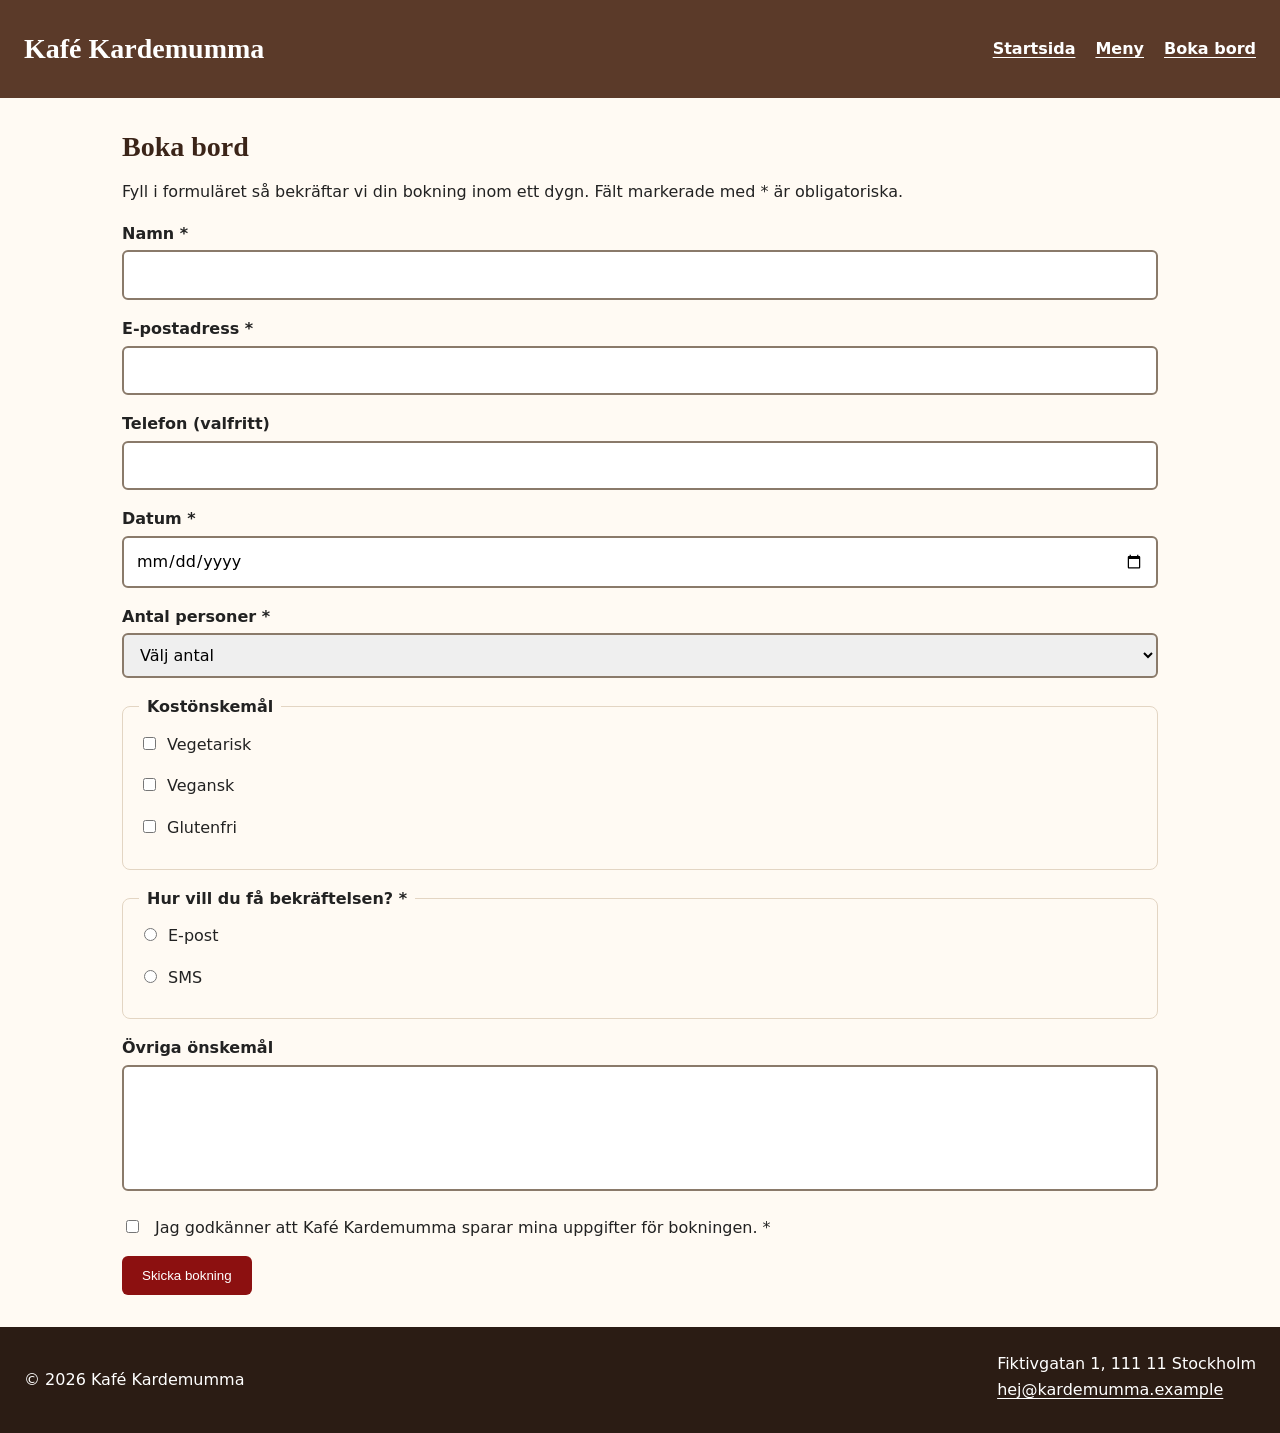
<file: kontakt.html>
<!doctype html>
<html lang="sv">
  <head>
    <meta charset="UTF-8" />
    <!-- Meta tag for enable media query.Verified by Daniel  -->
    <meta name="viewport" content="width=device-width, initial-scale=1.0" />
    <title>Boka bord – Kafé Kardemumma</title>
    <link rel="stylesheet" href="styles.css" />
  </head>
  <body>
    <header>
      <h1>Kafé Kardemumma</h1>
      <nav aria-label="Huvudmeny">
        <ul>
          <li><a href="index.html">Startsida</a></li>
          <li><a href="index.html#meny">Meny</a></li>
          <li><a href="kontakt.html" aria-current="page">Boka bord</a></li>
        </ul>
      </nav>
    </header>

    <main>
      <h2>Boka bord</h2>
      <p>
        Fyll i formuläret så bekräftar vi din bokning inom ett dygn. Fält
        markerade med * är obligatoriska.
      </p>

      <form action="#" method="post">
        <div class="falt">
          <label for="namn">Namn *</label>
          <input
            type="text"
            id="namn"
            name="namn"
            autocomplete="name"
            required
          />
        </div>

        <div class="falt">
          <label for="epost">E-postadress *</label>
          <input
            type="email"
            id="epost"
            name="epost"
            autocomplete="email"
            required
          />
        </div>

        <div class="falt">
          <label for="telefon">Telefon (valfritt)</label>
          <input type="tel" id="telefon" name="telefon" autocomplete="tel" />
        </div>

        <div class="falt">
          <label for="datum">Datum *</label>
          <input type="date" id="datum" name="datum" required />
        </div>

        <div class="falt">
          <label for="antal">Antal personer *</label>
          <select id="antal" name="antal" required>
            <option value="">Välj antal</option>
            <option value="1">1 person</option>
            <option value="2">2 personer</option>
            <option value="3">3 personer</option>
            <option value="4">4 personer</option>
            <option value="5plus">5 eller fler</option>
          </select>
        </div>

        <fieldset>
          <legend>Kostönskemål</legend>
          <div class="val">
            <input
              type="checkbox"
              id="veg"
              name="kost"
              value="vegetarisk"
            /><label for="veg">Vegetarisk</label>
          </div>
          <div class="val">
            <input
              type="checkbox"
              id="vegan"
              name="kost"
              value="vegansk"
            /><label for="vegan">Vegansk</label>
          </div>
          <div class="val">
            <input
              type="checkbox"
              id="gluten"
              name="kost"
              value="glutenfri"
            /><label for="gluten">Glutenfri</label>
          </div>
        </fieldset>

        <fieldset>
          <legend>Hur vill du få bekräftelsen? *</legend>
          <div class="val">
            <input
              type="radio"
              id="via-epost"
              name="svar"
              value="epost"
              required
            /><label for="via-epost">E-post</label>
          </div>
          <div class="val">
            <input type="radio" id="via-sms" name="svar" value="sms" /><label
              for="via-sms"
              >SMS</label
            >
          </div>
        </fieldset>

        <div class="falt">
          <label for="onskemal">Övriga önskemål</label>
          <textarea id="onskemal" name="onskemal" rows="4"></textarea>
        </div>

        <div class="val">
          <input type="checkbox" id="samtycke" name="samtycke" required />
          <label for="samtycke"
            >Jag godkänner att Kafé Kardemumma sparar mina uppgifter för
            bokningen. *</label
          >
        </div>

        <button type="submit" class="knapp">Skicka bokning</button>
      </form>
    </main>

    <footer>
      <p>&copy; 2026 Kafé Kardemumma</p>
      <address>
        Fiktivgatan 1, 111 11 Stockholm<br />
        <a href="mailto:hej@kardemumma.example">hej@kardemumma.example</a>
      </address>
    </footer>
  </body>
</html>
</file>
<file: styles.css>
/* ===== Dag 3: grunder, boxmodell ===== */
*,
*::before,
*::after {
  box-sizing: border-box;
}

body {
  margin: 0;
  font-family: Arial, sans-serif;
  color: #222222;
  background-color: #fffaf3;
}

header {
  background-color: #5b3a29;
  color: #ffffff;
  padding: 16px 24px;
}

header h1 {
    margin: 0 0 8px; 
}

nav ul {
  list-style: none;
  margin: 0;
  padding: 0;
}

nav a {
  color: #ffffff;
}

main {
  padding: 24px;
  max-width: 1100px;
  margin: 0 auto;
}

section {
  margin-bottom: 40px;
}

article {
  background-color: #ffffff;
  border: 1px solid #e3d5c3;
  border-radius: 8px;
  padding: 16px;
  margin-bottom: 16px;
}

article img,
#om-oss img {
  max-width: 100%;
  height: auto;
  border-radius: 4px;
}

.knapp {
  display: inline-block;
  background-color: #8c1010;
  color: #ffffff;
  padding: 12px 20px;
  border: 0;
  border-radius: 6px;
  text-decoration: none;
}

footer {
  background-color: #2b1c14;
  color: #ffffff;
  padding: 24px;
}

footer a {
  color: #ffffff;
}

address {
  font-style: normal;
}

/* ===== Dag 4: typografi och färg ===== */
body {
  font-family: system-ui, -apple-system, "Segoe UI", Roboto, sans-serif;
  font-size: 1rem;
  line-height: 1.6;
}

h1,
h2,
h3 {
  font-family: Georgia, "Times New Roman", serif;
  line-height: 1.2;
  color: #3b2418;
}

header h1 {
  color: #ffffff;
  font-size: 1.75rem;
}

h2 {
  font-size: 1.75rem;
  margin: 0 0 16px;
}

h3 {
  font-size: 1.25rem;
  margin: 12px 0 8px;
}

.pris {
  font-weight: 700;
  color: #8c1010;
}

a {
  color: #8c1010;
  text-underline-offset: 3px;
}

a:hover {
  color: #5e0a0a;
}

nav a {
  font-weight: 600;
}

.knapp:hover {
  background-color: #6f0c0c;
}

a:focus-visible,
button:focus-visible,
input:focus-visible,
select:focus-visible,
textarea:focus-visible {
  outline: 3px solid #1a73e8;
  outline-offset: 2px;
}

#hero {
  background-color: #f3e3cf;
  padding: 32px 24px;
  border-radius: 8px;
}

#hero p {
  font-size: 1.125rem;
  max-width: 60ch;
}

/* Formulär */
.falt,
.val {
  margin-bottom: 16px;
}

label {
  display: block;
  font-weight: 600;
  margin-bottom: 4px;
}

.val label {
  display: inline;
  font-weight: 400;
  margin-left: 8px;
}

input[type="text"],
input[type="email"],
input[type="tel"],
input[type="date"],
select,
textarea {
  width: 100%;
  padding: 10px 12px;
  border: 2px solid #8a7a6a;
  border-radius: 6px;
  font: inherit;
}

/* just plain annoying  */
textarea {
  resize: none;
}

fieldset {
  border: 1px solid #e3d5c3;
  border-radius: 8px;
  margin: 0 0 16px;
  padding: 12px 16px;
}

legend {
  font-weight: 700;
  padding: 0 8px;
}

/* ===== Dag 5: Flexbox ===== */
header {
  display: flex;
  flex-wrap: wrap;
  align-items: center;
  justify-content: space-between;
  gap: 8px 24px;
}

header h1 {
  margin: 0;
}

nav ul {
  display: flex;
  gap: 20px;
}

footer {
  display: flex;
  flex-wrap: wrap;
  justify-content: space-between;
  gap: 16px;
}

article {
  display: flex;
  flex-direction: column;
}

article .pris {
  margin-top: auto;
}

/* ===== Dag 6: Grid ===== */
.meny-lista {
  display: grid;
  grid-template-columns: repeat(auto-fit, minmax(240px, 1fr));
  gap: 20px;
}

.meny-lista article {
  margin-bottom: 0;
}

#om-oss {
  display: grid;
  grid-template-columns: 1fr;
  gap: 8px 32px;
}

#om-oss h2 {
  grid-column: 1 / -1;
}

/* Brytpunkt 1 */
@media (min-width: 600px) {
  main {
    padding: 32px;
  }

  #hero h2 {
    font-size: 1.875rem;
  }
}

/* Brytpunkt 2 */
@media (min-width: 900px) {
  #om-oss {
  display: grid;
  gap: 20px;
  grid-template-columns: 1fr 1fr;
}

#om-oss h2 {
  grid-column: 1 / -1; 
}

#om-oss p {
   grid-column: 2;  
}

#om-oss img {
   grid-column: 1;
  grid-row: 2 / 4;  
}

/* Simulate larger header by increase the padding */
header {
  padding-bottom: 2rem;
  padding-top: 2rem;
}

}
</file>
